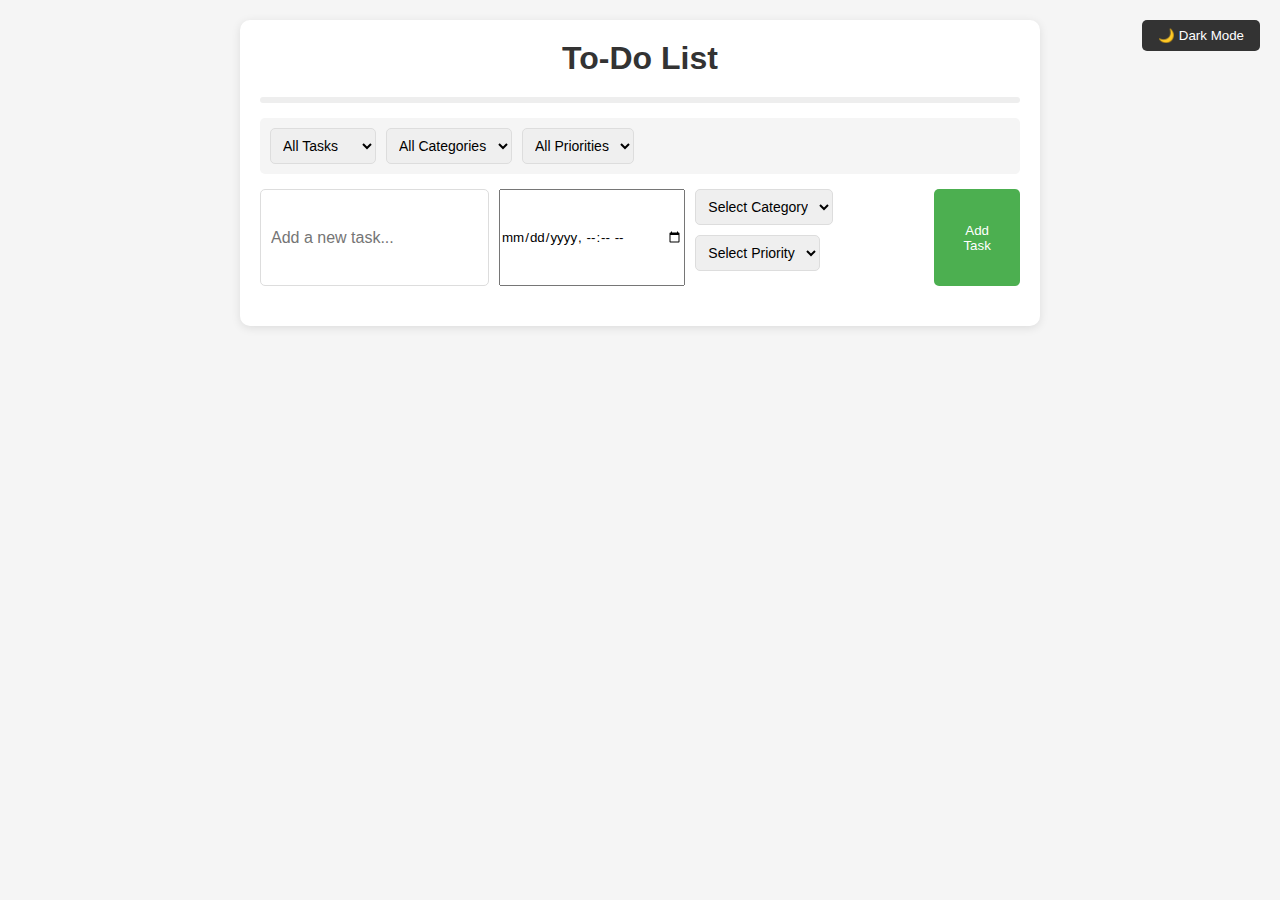
<file: index.html>
<!DOCTYPE html>
<html lang="en">
  <head>
    <meta charset="UTF-8" />
    <meta name="viewport" content="width=device-width, initial-scale=1.0" />
    <title>To-Do List</title>
    <link rel="stylesheet" href="style.css" />
  </head>
  <body>
    <button class="theme-toggle" onclick="toggleTheme()">🌙 Dark Mode</button>
    <div class="container">
      <h1>To-Do List</h1>
      <div class="progress-bar">
        <div class="progress" id="progressBar"></div>
      </div>
      <div class="filter-section">
        <select id="filterStatus" aria-label="Filter by Status">
          <option value="all">All Tasks</option>
          <option value="active">Active</option>
          <option value="completed">Completed</option>
        </select>
        <select id="filterCategory" aria-label="Filter by Category">
          <option value="all">All Categories</option>
          <option value="Work">Work</option>
          <option value="Personal">Personal</option>
          <option value="Shopping">Shopping</option>
          <option value="Health">Health</option>
        </select>
        <select id="filterPriority" aria-label="Filter by Priority">
          <option value="all">All Priorities</option>
          <option value="high">High</option>
          <option value="medium">Medium</option>
          <option value="low">Low</option>
        </select>
      </div>
      <div class="input-section">
        <input type="text" id="taskInput" placeholder="Add a new task..." />
        <input
          type="datetime-local"
          id="taskDueDate"
          aria-label="Task due date"
        />
        <div class="task-options">
          <select id="taskCategory" aria-label="Task Category">
            <option value="">Select Category</option>
            <option value="Work">Work</option>
            <option value="Personal">Personal</option>
            <option value="Shopping">Shopping</option>
            <option value="Health">Health</option>
          </select>
          <select id="taskPriority" aria-label="Task Priority">
            <option value="">Select Priority</option>
            <option value="high">High</option>
            <option value="medium">Medium</option>
            <option value="low">Low</option>
          </select>
        </div>
        <button onclick="addTask()">Add Task</button>
      </div>
      <ul id="taskList" class="task-list"></ul>
    </div>
    <script src="script.js"></script>
  </body>
</html>
</file>
<file: style.css>
* {
  margin: 0;
  padding: 0;
  box-sizing: border-box;
  font-family: Arial, sans-serif;
}

body {
  background: #f5f5f5;
  min-height: 100vh;
  padding: 20px;
}

.container {
  max-width: 800px;
  margin: 0 auto;
  background: white;
  padding: 20px;
  border-radius: 10px;
  box-shadow: 0 2px 10px rgba(0, 0, 0, 0.1);
}

h1 {
  text-align: center;
  color: #333;
  margin-bottom: 20px;
}

.input-section {
  display: flex;
  gap: 10px;
  margin-bottom: 20px;
}

#taskInput {
  flex: 1;
  padding: 10px;
  border: 1px solid #ddd;
  border-radius: 5px;
  font-size: 16px;
}

button {
  padding: 10px 20px;
  background: #4caf50;
  color: white;
  border: none;
  border-radius: 5px;
  cursor: pointer;
  transition: background 0.3s;
}

button:hover {
  background: #45a049;
}

.task-list {
  list-style: none;
}

.task-item {
  display: flex;
  align-items: center;
  padding: 15px;
  background: #f9f9f9;
  margin-bottom: 10px;
  border-radius: 5px;
  cursor: move;
  transition: background 0.3s;
  animation: fadeIn 0.3s ease;
}

.task-item.dragging {
  opacity: 0.5;
}

.task-item:hover {
  background: #f0f0f0;
}

.task-item.completed {
  background: #e8f5e9;
  text-decoration: line-through;
  color: #666;
}

.task-checkbox {
  margin-right: 10px;
  width: 18px;
  height: 18px;
}

.task-text {
  flex: 1;
}

.delete-btn {
  background: #f44336;
  padding: 5px 10px;
  font-size: 14px;
}

.delete-btn:hover {
  background: #d32f2f;
}
@media (max-width: 600px) {
  .container {
    padding: 15px;
  }

  .input-section {
    flex-direction: column;
  }

  #taskInput {
    width: 100%;
  }

  button {
    width: 100%;
  }

  .task-item {
    flex-wrap: wrap;
    gap: 10px;
  }
}

/* Add these new styles before the media query */
.priority-high {
  border-left: 4px solid #f44336;
}

.priority-medium {
  border-left: 4px solid #fb8c00;
}

.priority-low {
  border-left: 4px solid #4caf50;
}

.category-tag {
  padding: 2px 8px;
  border-radius: 12px;
  font-size: 12px;
  margin-left: 10px;
  background: #e0e0e0;
  color: #333;
}

.task-details {
  display: flex;
  align-items: center;
  flex: 1;
}

.task-options {
  display: flex;
  gap: 10px;
  margin-bottom: 15px;
  flex-wrap: wrap;
}

select {
  padding: 8px;
  border: 1px solid #ddd;
  border-radius: 5px;
  font-size: 14px;
}

/* Dark mode styles */
body.dark-mode {
  background: #1a1a1a;
}

.dark-mode .container {
  background: #2d2d2d;
  box-shadow: 0 2px 10px rgba(0, 0, 0, 0.3);
}

.dark-mode h1 {
  color: #fff;
}

.dark-mode .task-item {
  background: #3d3d3d;
  color: #fff;
}

.dark-mode .task-item:hover {
  background: #4d4d4d;
}

.dark-mode #taskInput {
  background: #3d3d3d;
  color: #fff;
  border-color: #555;
}

.dark-mode select {
  background: #3d3d3d;
  color: #fff;
  border-color: #555;
}

.theme-toggle {
  position: absolute;
  top: 20px;
  right: 20px;
  padding: 8px 16px;
  background: #333;
  color: white;
  border: none;
  border-radius: 5px;
  cursor: pointer;
}

.dark-mode .theme-toggle {
  background: #666;
}

.filter-section {
  display: flex;
  gap: 10px;
  margin-bottom: 15px;
  padding: 10px;
  background: #f5f5f5;
  border-radius: 5px;
}

.dark-mode .filter-section {
  background: #3d3d3d;
}

.due-date {
  font-size: 12px;
  color: #666;
  margin-left: 10px;
}

.dark-mode .due-date {
  color: #aaa;
}

/* Progress Bar Styles */
.progress-bar {
  width: 100%;
  height: 6px;
  background: #eee;
  border-radius: 3px;
  margin: 15px 0;
  overflow: hidden;
}

.progress {
  height: 100%;
  background: #4caf50;
  transition: width 0.3s ease;
}

.dark-mode .progress-bar {
  background: #444;
}

/* Animation for new tasks */
@keyframes fadeIn {
  from {
    opacity: 0;
    transform: translateY(10px);
  }
  to {
    opacity: 1;
    transform: translateY(0);
  }
}
</file>
